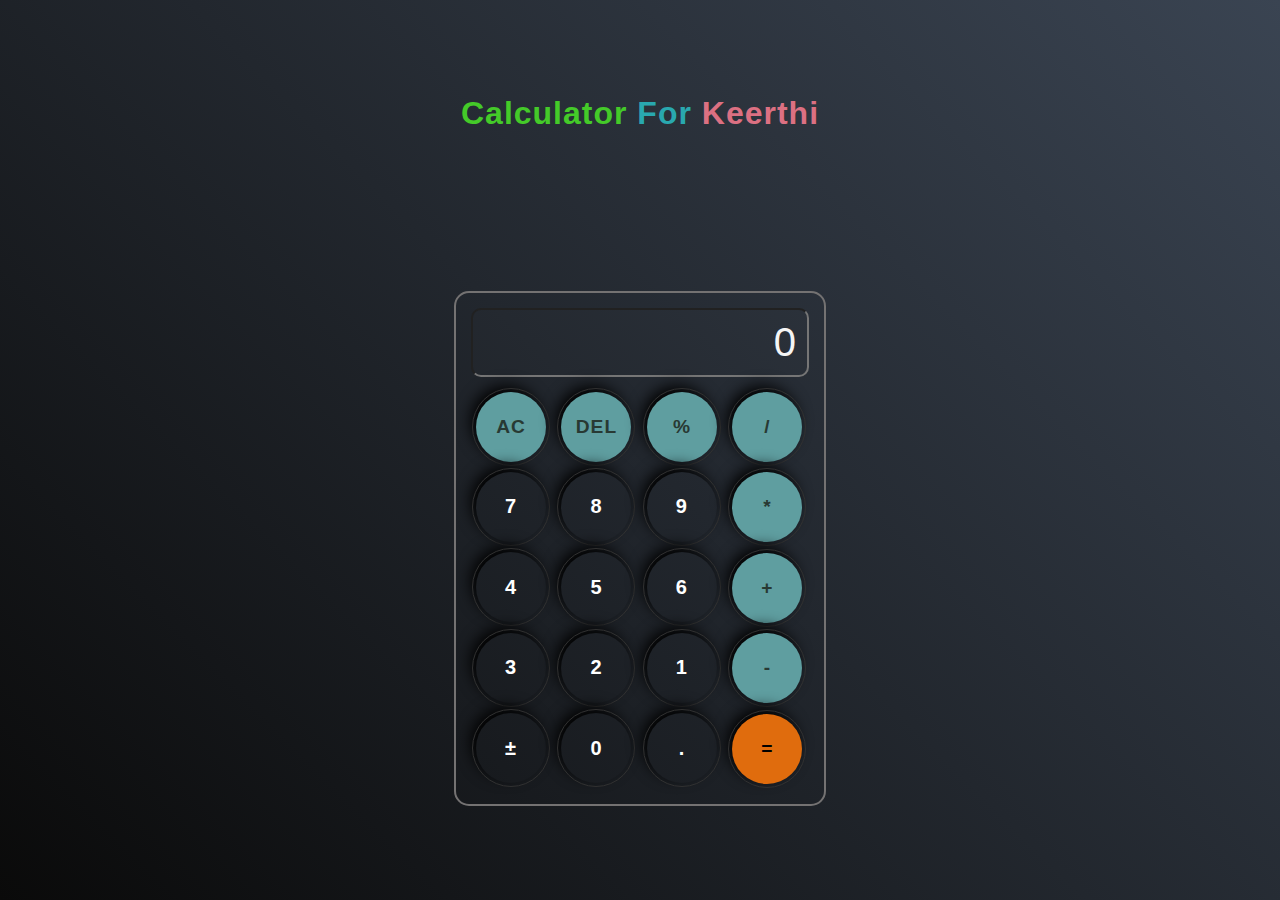
<file: calci/index.html>
<!DOCTYPE html>
<html lang="en">
<head>
    <meta charset="UTF-8">
    <meta name="viewport" content="width=device-width, initial-scale=1.0">
    <title>Calculator</title>
    <link rel="stylesheet" href="index.css">
  
</head>
<body>
    <h1 style="margin-bottom:0;"><span style="color:rgb(68, 202, 41)">Calculator</span> <span style="color:rgb(41, 168, 175)"> For </span><span style="color:rgb(220, 112, 130)">Keerthi</span></h1>
    <div class="calcultor">
        <div class="display">
            <input type="text" id="inp" value="0">
        </div>
        <div class="row">
            <button type="button" class="op" id="p" onclick="ac()">AC</button>
            <button type="button" class="op" id="p" onclick="del()">DEL</button>
            <button type="button" class="op" id="p" onclick="fun(event)">%</button>
            <button type="button" class="op" id="p" onclick="fun(event)">/</button>
        </div>
         <div class="row">
            <button type="button" class="op" id="nop" onclick="fun(event)">7</button>
            <button type="button" class="op" onclick="fun(event)">8</button>
            <button type="button" class="op" onclick="fun(event)">9</button>
            <button type="button" class="op" id="p" onclick="fun(event)">*</button>
        </div>
        <div class="row">
            <button type="button" class="op" onclick="fun(event)">4</button>
            <button type="button" class="op" onclick="fun(event)">5</button>
            <button type="button" class="op" onclick="fun(event)">6</button>
            <button type="button" class="op" id="p" onclick="fun(event)">+</button>
        </div>
        <div class="row">
            <button type="button" class="op" onclick="fun(event)">3</button>
            <button type="button" class="op" onclick="fun(event)">2</button>
            <button type="button" class="op" onclick="fun(event)">1</button>
            <button type="button" class="op" id="p" onclick="fun(event)">-</button>
        </div>
        <div class="row">
            <button type="button" class="op" onclick="pm()">&plusmn;</button>
            <button type="button" class="op" onclick="fun(event)">0</button>
            <button type="button" class="op" onclick="fun(event)">.</button>
            <button type="button" class="op"  id="equ" onclick="funt()">=</button>
        </div>
    </div>
    <script src="index.js" ></script>
</body>
</html>
</file>
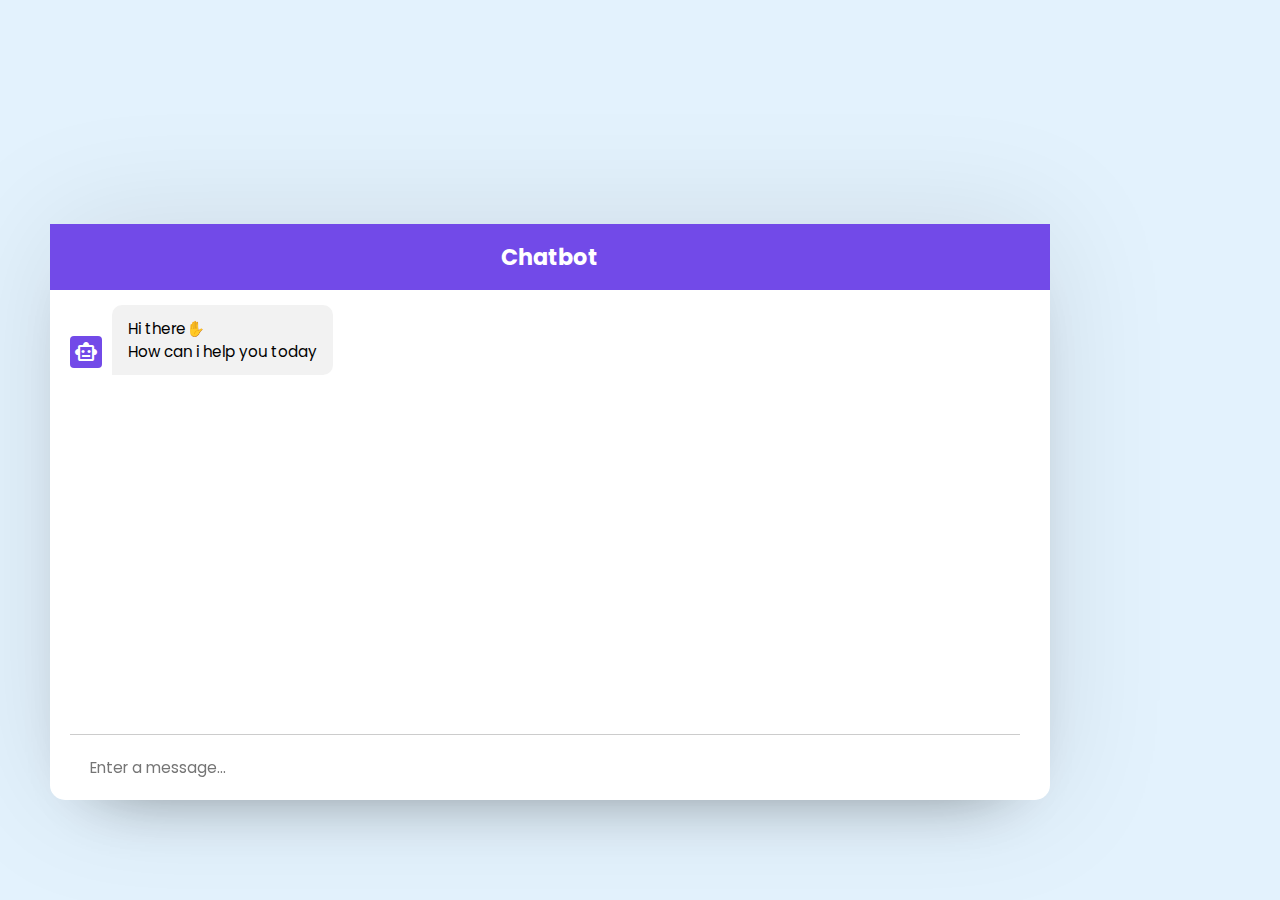
<file: CHATBOX/index.html>
<!DOCTYPE html>
<html lang="en">
<head>
    <meta charset="UTF-8">
    <meta name="viewport" content="width=device-width, initial-scale=1.0">
    <title>CHATBOT</title>
    <link rel="stylesheet" href="style.css">
    <script src="script.js" defer></script>
    <link href="https://fonts.googleapis.com/css2?family=Material+Symbols+Outlined:opsz,wght,FILL,GRAD@48,400,0,0" rel="stylesheet"/>

</head>
<body>
    
    <div class="chatbot">
<header>
    <h2>Chatbot</h2>
</header>
<ul class="chatbox">
<li class="chat incoming">
<span class="material-symbols-outlined">smart_toy</span>
<p>Hi there✋ <br> How can i help you today</p></li>

<div class="chat-input">
    <textarea placeholder="Enter a message..." required></textarea>
<span id="send-btn" class="material-symbols-outlined">send</span>


</div>


</ul>
    </div>
</body>
</html>
</file>
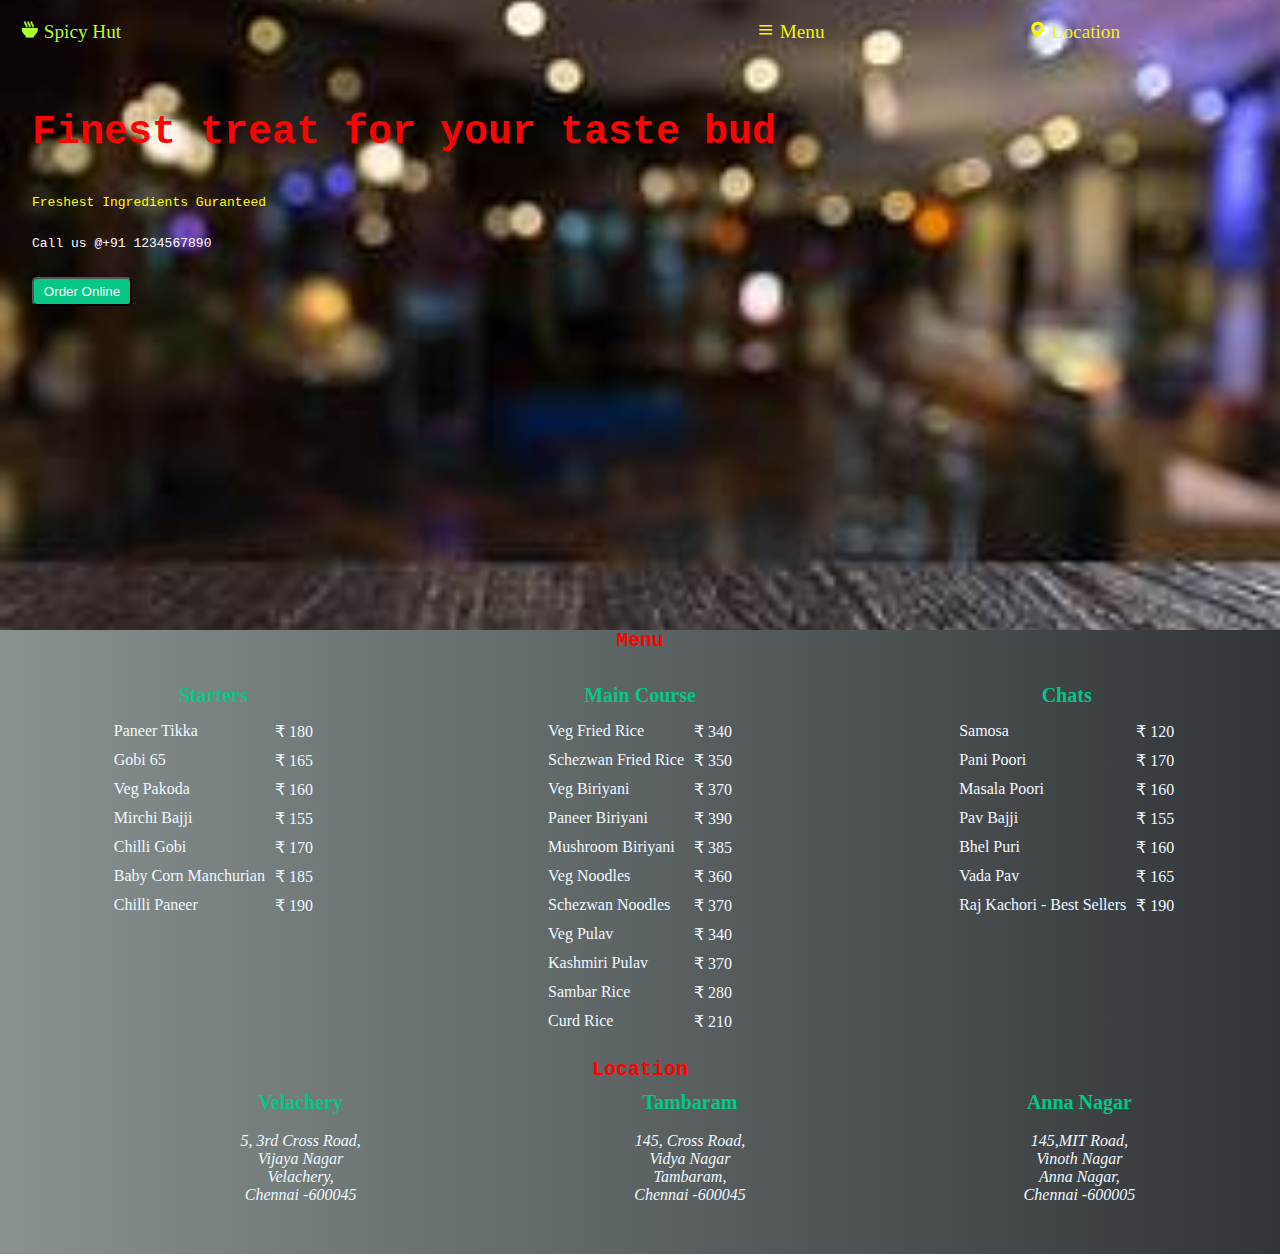
<file: restaurant/index.html>
<!DOCTYPE html>
<html lang="en">
<head>
    <meta charset="UTF-8">
    <meta name="viewport" content="width=device-width, initial-scale=1.0">
    <title>Spicy Hut Restaurant</title>
    <link rel="stylesheet" href="index.css">
    <link href='https://unpkg.com/boxicons@2.1.4/css/boxicons.min.css' rel='stylesheet'>
</head>
<body>
    <div class="container">
    <div class="landing">
    <header>
        <a href="" class="new1"><i class='bx bxs-bowl-hot' ></i> Spicy Hut</a>
        <a href="" class="new"><i class='bx bx-menu'></i> Menu</a>
        <a href="" class="new"><i class='bx bxs-map'></i> Location</a>
    </header>
    
</div>
<div class="maintext">
    <div class="tagline1">
Finest treat for your taste bud
    </div>
    <div class="tagline2">
Freshest Ingredients Guranteed
    </div>
    <div class="callus">
Call us @+91 1234567890
    </div>
    <button class="btn" style="width:100px">Order Online</button>
</div>
</div>

<div class="menuhead"><h2>Menu</h2></div>

<div class="menu">
    <div class="starters">
        <table>
            <th colspan="2">Starters</th>
              <tr>
                <td>Paneer Tikka</td>
                <td>&#8377 180</td>
              </tr>
              <tr>
                <tr>
                    <td>Gobi 65</td>
                    <td>&#8377 165</td>
                  </tr>
              </tr>
                <td>Veg Pakoda</td>
                <td>&#8377 160</td>
              </tr>
              <tr></tr>
                <td>Mirchi Bajji</td>
                <td>&#8377 155</td>
              </tr>
              <tr>
                <tr>
                    <td>Chilli Gobi</td>
                    <td>&#8377 170</td>
                  </tr>
                  <tr>
                    <td>Baby Corn Manchurian</td>
                    <td>&#8377 185</td>
                  </tr>
              </tr>
                <td>Chilli Paneer</td>
                <td>&#8377 190</td>
              </tr>
               </table>
               </div>
               <div class="main">
               <table>
                <th colspan="2">Main Course</th>
                  <tr>
                    <td>Veg Fried Rice</td>
                    <td>&#8377 340</td>
                  </tr>
                  <tr>
                    <tr>
                        <td>Schezwan Fried Rice</td>
                        <td>&#8377 350</td>
                      </tr>
                  </tr>
                    <td>Veg Biriyani</td>
                    <td>&#8377 370</td>
                  </tr>
                  <tr>
                    <td>Paneer Biriyani</td>
                    <td>&#8377 390</td>
                  </tr>
                  <tr>
                    <tr>
                        <td>Mushroom Biriyani</td>
                        <td>&#8377 385</td>
                      </tr>
                      <tr>
                        <td>Veg Noodles</td>
                        <td>&#8377 360</td>
                      </tr>
                  
                  <tr>
                    <td>Schezwan Noodles</td>
                    <td>&#8377 370</td>
                  </tr>
                  <tr>
                    <td>Veg Pulav</td>
                    <td>&#8377 340</td>
                  </tr>
                  <tr>
                    <td>Kashmiri Pulav</td>
                    <td>&#8377 370</td>
                  </tr>
                  <tr>
                    <td>Sambar Rice</td>
                    <td>&#8377 280</td>
                  </tr>
                  <tr>
                    <td>Curd Rice</td>
                    <td>&#8377 210</td>
                  </tr>
            </table>
        </div>
        <div class="chats">
            <table>
                <th colspan="2">Chats</th>
                  <tr>
                    <td>Samosa</td>
                    <td>&#8377 120</td>
                  </tr>
                  <tr>
                    <tr>
                        <td>Pani Poori</td>
                        <td>&#8377 170</td>
                      </tr>
                  </tr>
                    <td>Masala Poori</td>
                    <td>&#8377 160</td>
                  </tr>
                  <tr></tr>
                    <td>Pav Bajji</td>
                    <td>&#8377 155</td>
                  </tr>
                  <tr>
                    <tr>
                        <td>Bhel Puri</td>
                        <td>&#8377 160</td>
                      </tr>
                      <tr>
                        <td>Vada Pav</td>
                        <td>&#8377 165</td>
                      </tr>
                  </tr>
                    <td>Raj Kachori - Best Sellers</td>
                    <td>&#8377 190</td>
                  </tr>
                   </table>
    </div>
   
</div>
<div class="l">Location</div>

<div class="location">
   
<div class="loc">
    <h2>Velachery</h2></br>
    <address>5, 3rd Cross Road,</br>Vijaya Nagar</br>Velachery,</br>Chennai -600045  </address>
</div>
<div class="loc">
    <h2>Tambaram</h2></br>
    <address>145, Cross Road,</br>Vidya Nagar</br>Tambaram,</br>Chennai -600045  </address>
</div>
<div class="loc">
    <h2>Anna Nagar</h2></br>
    <address>145,MIT Road,</br>Vinoth Nagar</br>Anna Nagar,</br>Chennai -600005  </address>
</div>
</div>
</body>


</html>
</file>
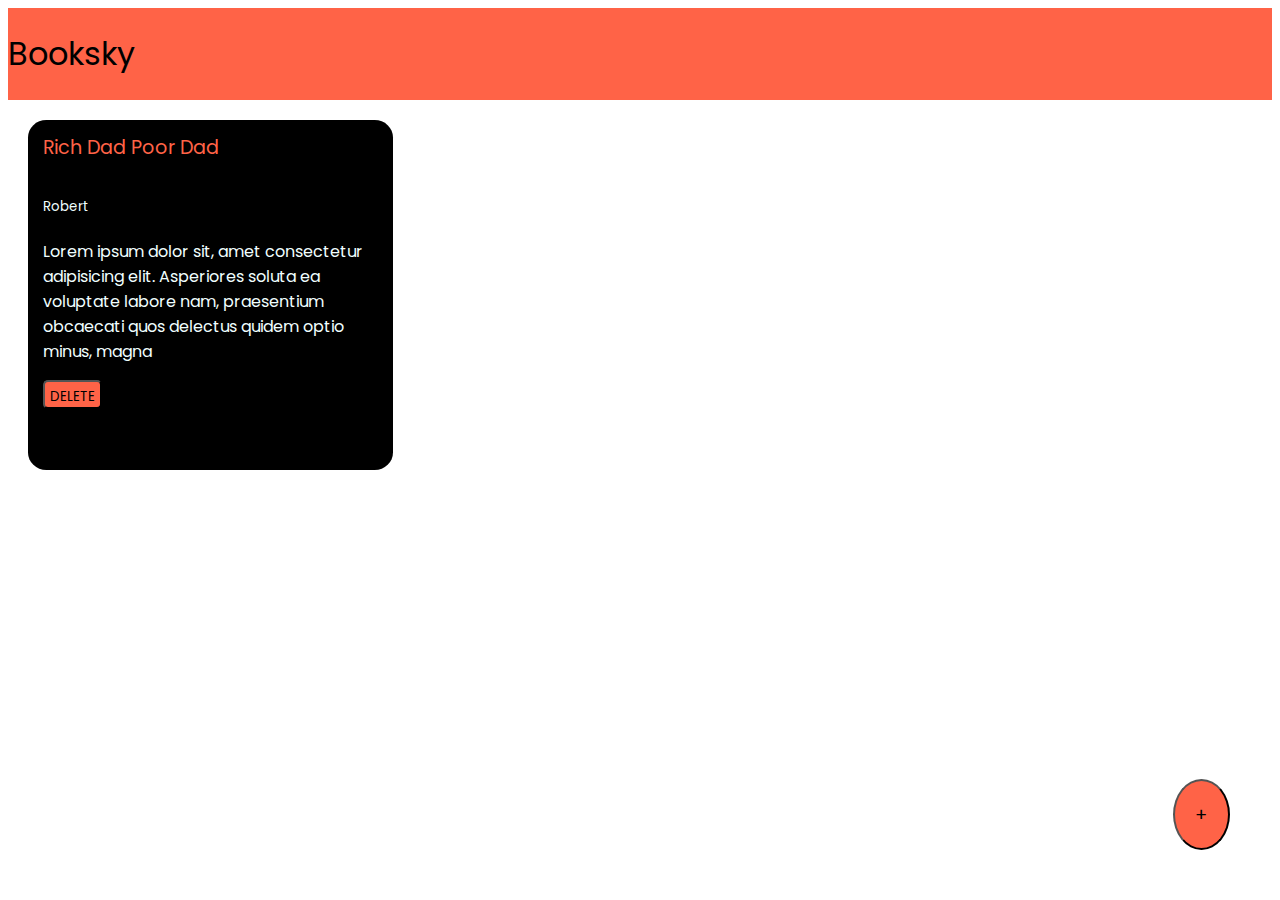
<file: BOOKSKY/but.html>
<!DOCTYPE html>
<html lang="en">
<head>
    <meta charset="UTF-8">
    <meta name="viewport" content="width=device-width, initial-scale=1.0">
    <title>Document</title>
    <link href="butt.css" rel="stylesheet">
    <script src="doop.js"></script>
    <link rel="preconnect" href="https://fonts.googleapis.com">
<link rel="preconnect" href="https://fonts.gstatic.com" crossorigin>
<link href="https://fonts.googleapis.com/css2?family=Poppins&display=swap" rel="stylesheet">

</head>
<body>
    
<div id="ono"><h1>Booksky</h1></div>
<div id="container">
<div id="con" style="display: inline-block;">
    <h1 id="five2">Rich Dad Poor Dad</h1>
    <h5 style="color:azure" id="five3">Robert</h5> 
    <p>Lorem ipsum dolor sit, amet consectetur adipisicing elit. Asperiores soluta ea voluptate labore nam, praesentium obcaecati quos delectus quidem optio minus, magna</p>
    <button id="drl" onclick="drl(event)">DELETE</button>
</div>   
</div>
<div id="pot">
    <h1>Add Book</h1>
    
    <input type="text" id="chn" class="five" placeholder="Enter the book title">
    
    <input type="text" id="chn"  class="six" placeholder="Enter the author name">
<br>
<br><textarea class="seven" placeholder="Add content"></textarea><br><br><button id="bt" onclick="add()">Add</button>
<button id="c">Cancel</button>

</div>


 <div id="sec">
    <button class="but" onclick="fun()">+</button>
 </div>

    
</body>
</html>
</file>
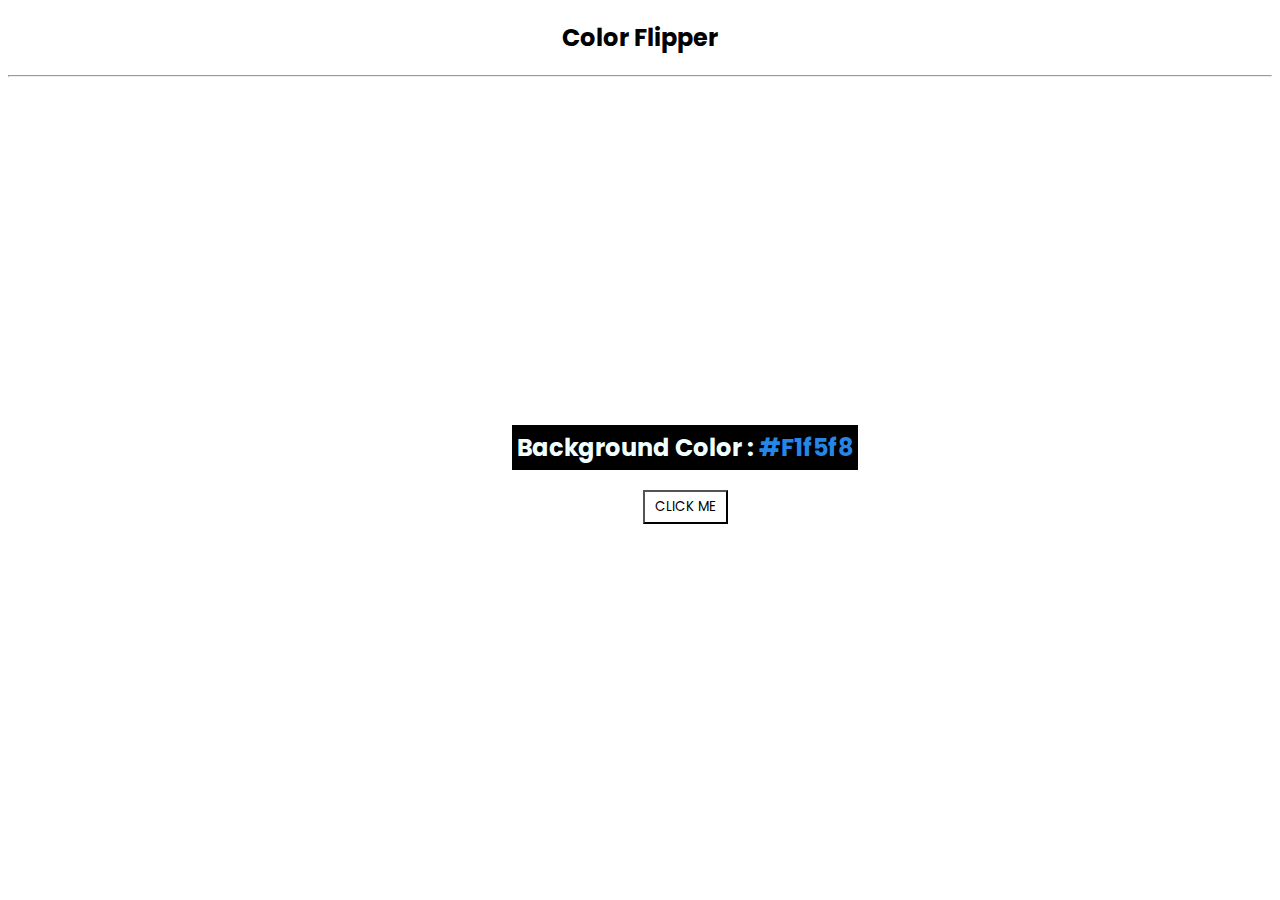
<file: color flipper/inde.html>
<!DOCTYPE html>
<html lang="en">
<head>
    <meta charset="UTF-8">
    <meta name="viewport" content="width=device-width, initial-scale=1.0">
    <title>Document</title>
    <link rel="preconnect" href="https://fonts.googleapis.com">
    <link rel="preconnect" href="https://fonts.gstatic.com" crossorigin>
    <link href="https://fonts.googleapis.com/css2?family=Poppins&display=swap" rel="stylesheet">
<link rel="stylesheet" href="inde.css">
<script src="jute.js"></script>
</head>
<body>
    <nav>
        <h2>Color Flipper</h2>
        <hr>
    </nav>
    <main>
        <div id="hel">
        <h2>Background Color : <span id="ips" style="color:#2586e7">#F1f5f8</span></h2>
        <button id="btn" onclick="sb()">CLICK ME</button>
    </div>
    </main>
</body>
</html>
</file>
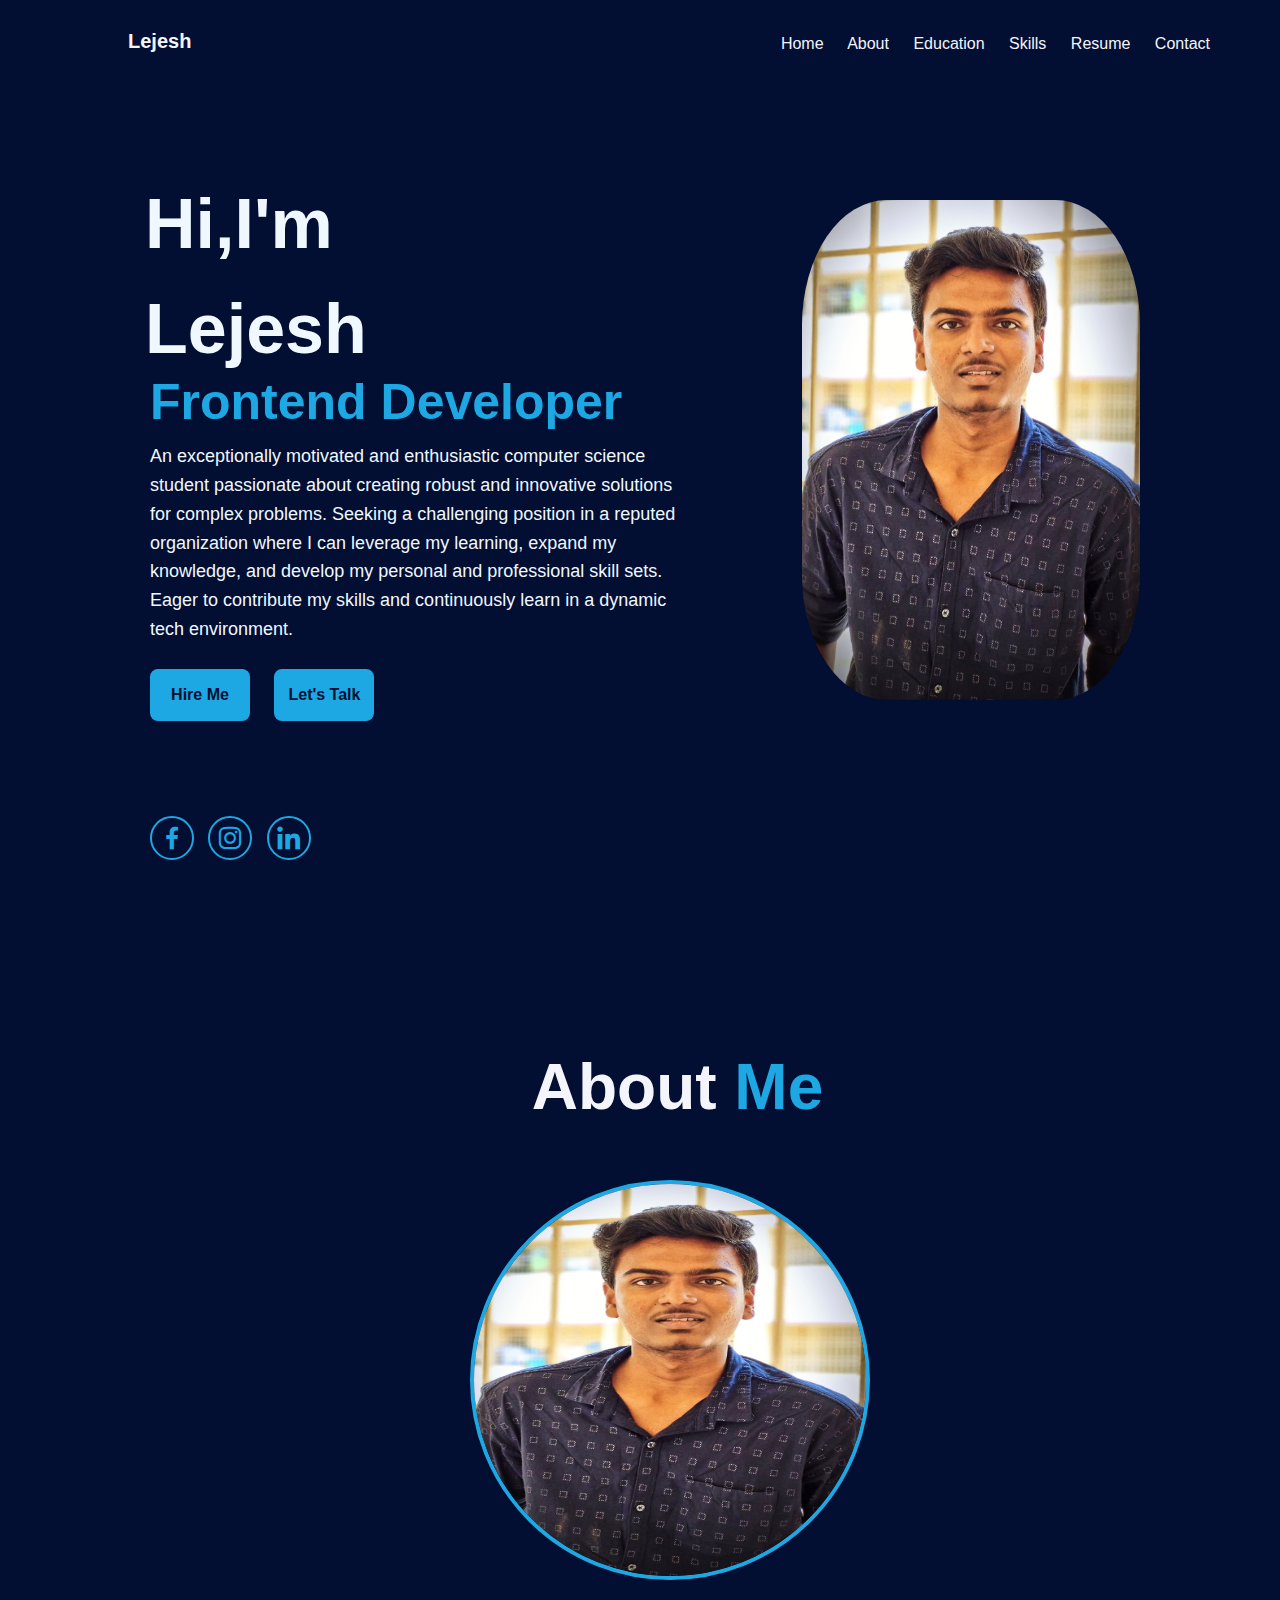
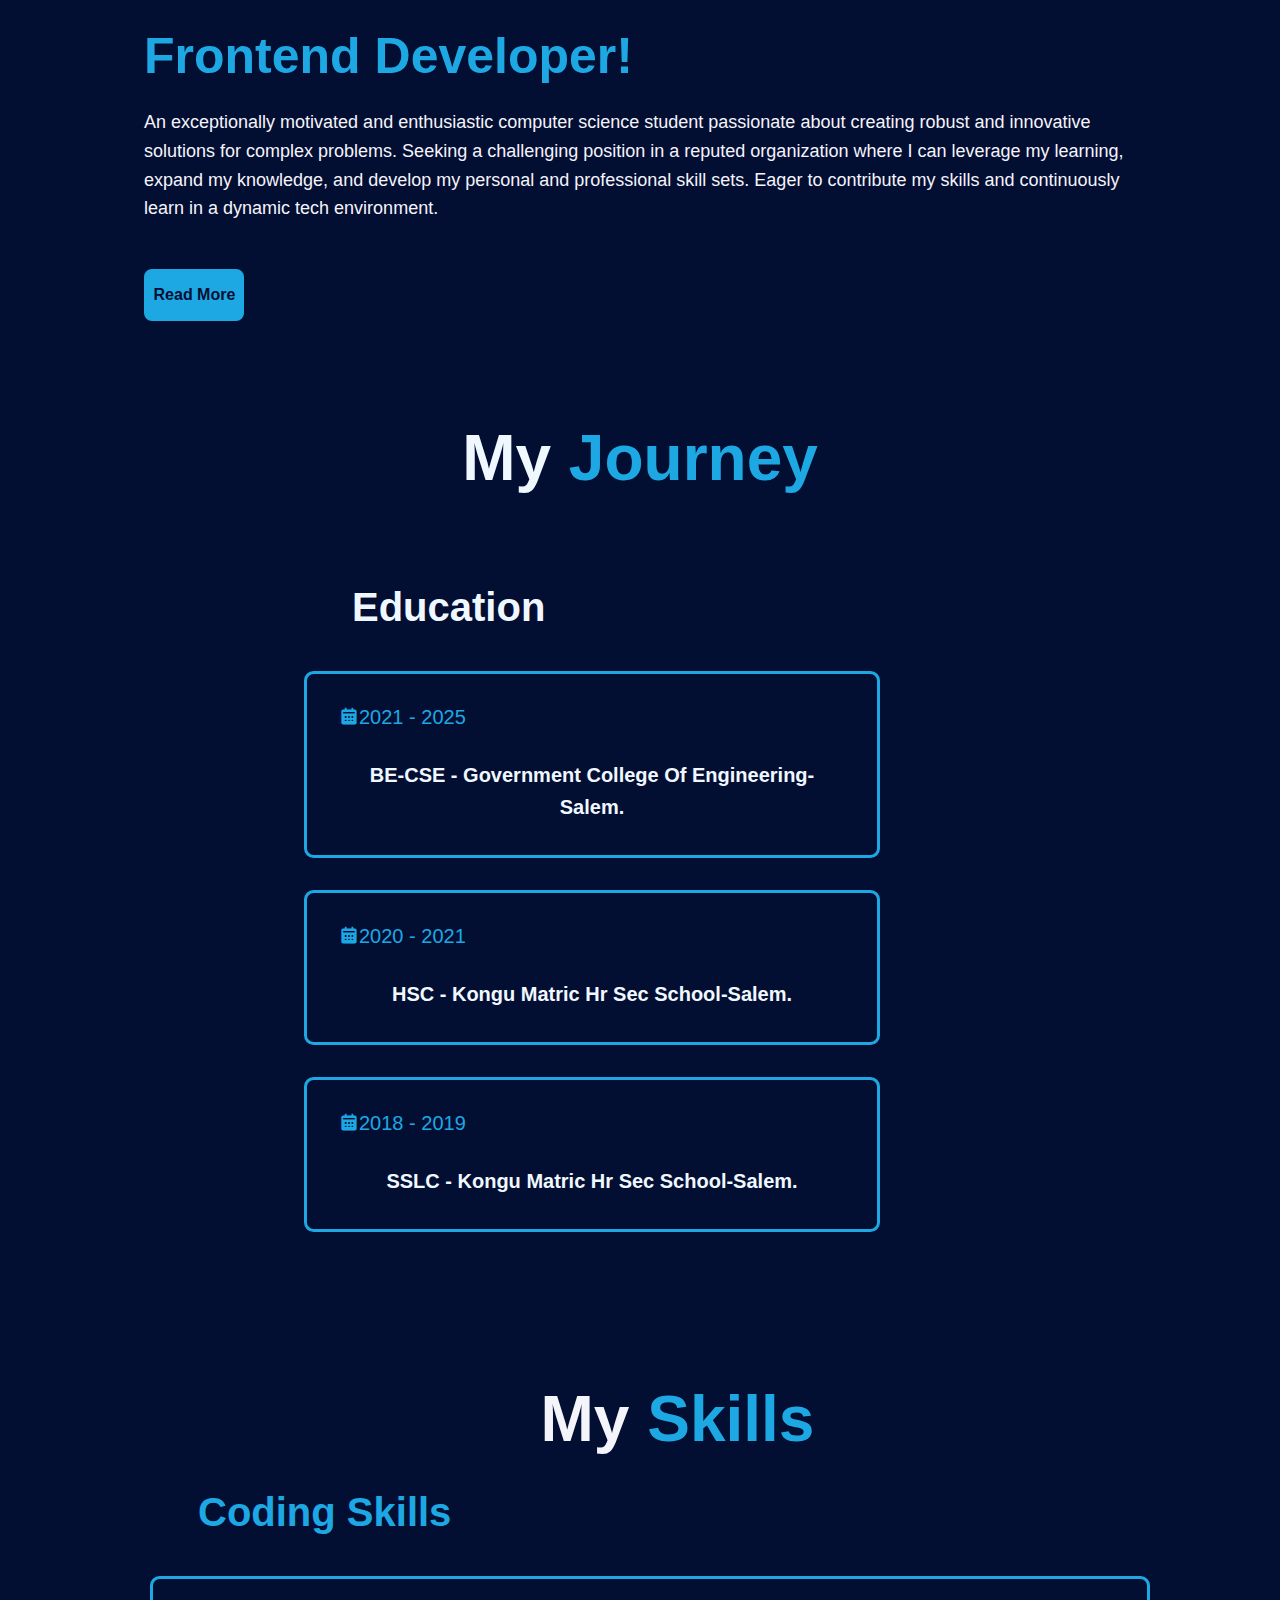
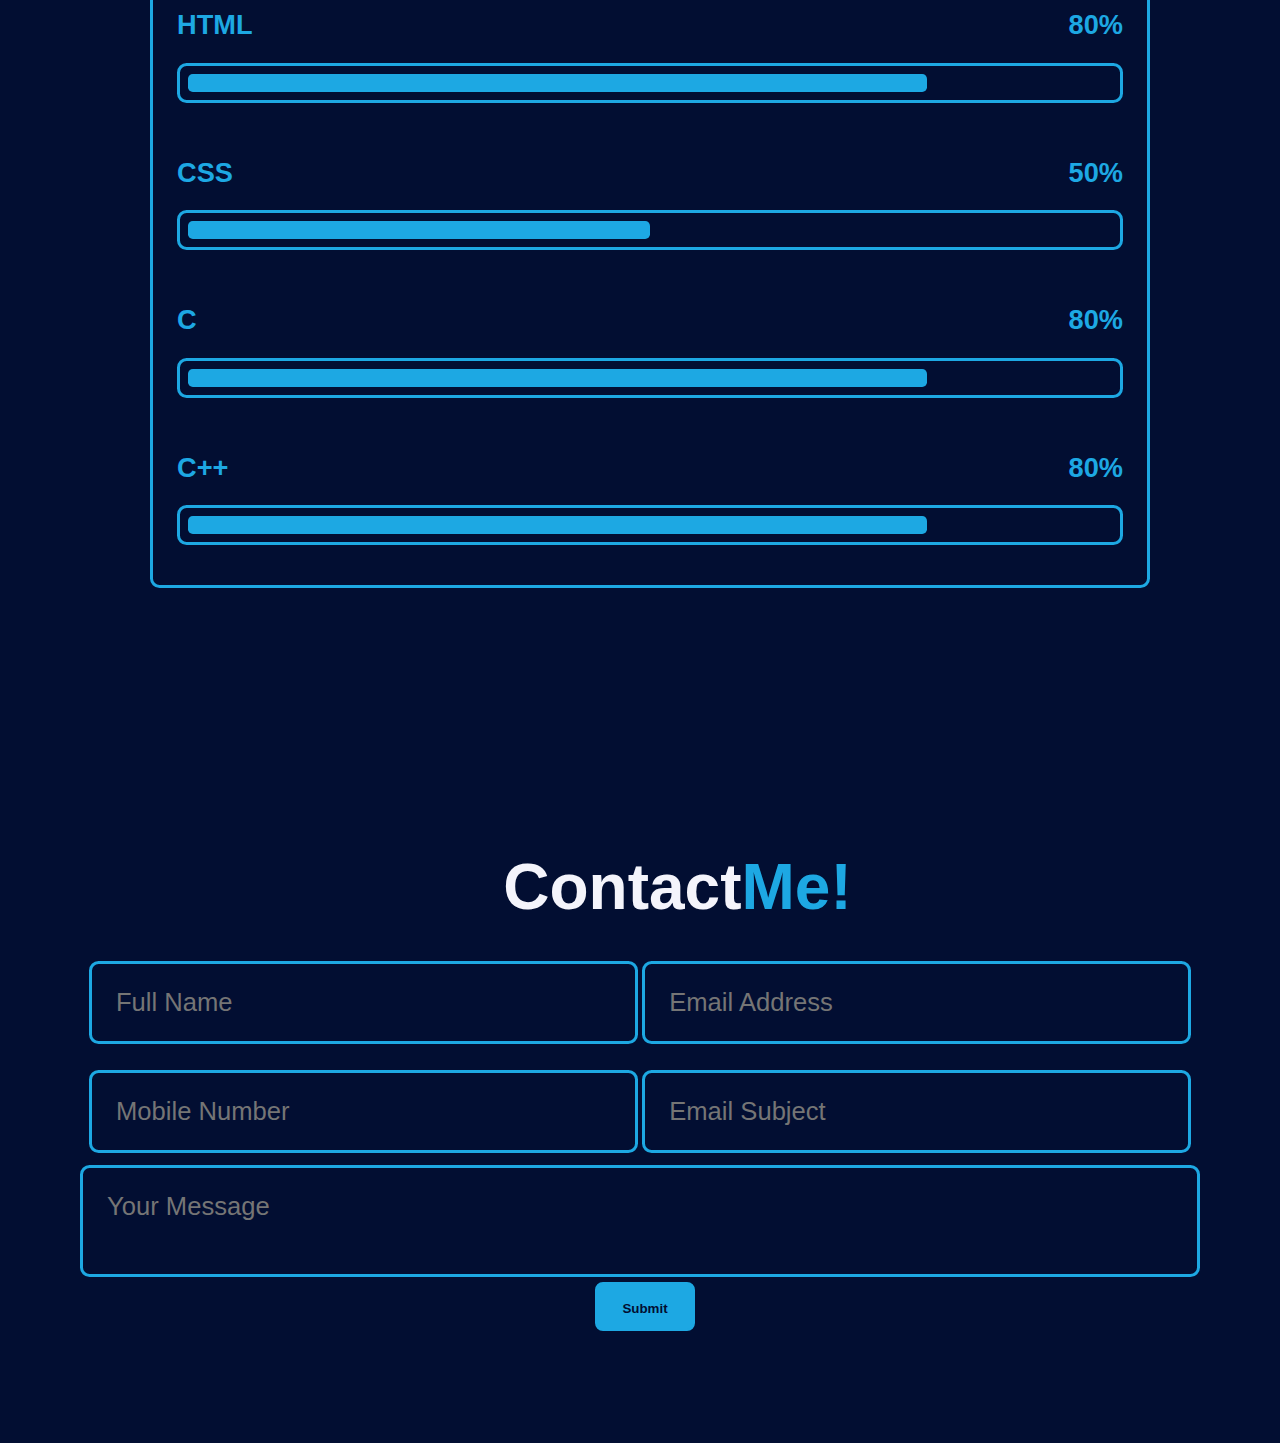
<file: MY PORTFOLIO/portfolio.html>
<!DOCTYPE html>
<html lang="en">
<head>
    <meta charset="UTF-8">
    <meta name="viewport" content="width=device-width, initial-scale=1.0">
    <title>LEJESH </title>
    <link rel="stylesheet" href="port.css">
    <link href='https://unpkg.com/boxicons@2.1.4/css/boxicons.min.css' rel='stylesheet'>

</head>
<body>
<header class="headr">
    <a href="#" class="logo">Lejesh </a>
    <nav>
        <a href="#" class="one two">Home</a>
        <a href="#about" class="one">About</a>
        <a href="#edu" class="one">Education</a>
        <a href="#skills" class="one">Skills</a>
        <a href="R12.pdf" target="_top" class="one">Resume</a>
        <a href="#contact" class="one">Contact</a>
    </nav>
  
</header>

    <section class="ids">
        <div class="div1">
            <h1 class="j">Hi,I'm Lejesh </h1>
            <h3>Frontend Developer</h3>
           <p>An exceptionally motivated and enthusiastic computer science student passionate about creating robust and
            innovative solutions for complex problems. Seeking a challenging position in a reputed organization where I
            can leverage my learning, expand my knowledge, and develop my personal and professional skill sets. Eager
            to contribute my skills and continuously learn in a dynamic tech environment.</p>
            <div>
                <a href="#" id="tk">Hire Me</a>
                <a href="#" id="tk">Let's Talk</a>  
        </div>
           
          
        </div>

<div class="font">
    <a href="https://www.facebook.com/lejesh.lee?mibextid=ZbWKwL"><i class='bx bxl-facebook'></i></a>
    <a href="https://www.instagram.com/lejesh_/"><i class='bx bxl-instagram'></i></a>
    <a href="https://www.linkedin.com/in/lejesh-k-9b88ba228/?originalSubdomain=in"><i class='bx bxl-linkedin'></i></a>
</div>
<img src="lejesh.jpg" height="100px">

    </section>
   
<section class="about" id="about">
  
    <h2 class="heading">About <span>Me</span></h2>
    
    <div class="no">
        <img src="lejesh.jpg">
    <span class="circle-spin"></span>
    </div>
    
<div class="about-content">
    <h3>Frontend Developer!</h3>
    <div class="er"><p>An exceptionally motivated and enthusiastic computer science student passionate about creating robust and
        innovative solutions for complex problems. Seeking a challenging position in a reputed organization where I
        can leverage my learning, expand my knowledge, and develop my personal and professional skill sets. Eager
     to contribute my skills and continuously learn in a dynamic tech environment.</p>
    </div><br>

     <div class="bbb"></div>
<a href="#" class="btn">Read More</a>
    </div>

</section>

<section class="edu" id="edu">
<h2 class="redu" style="color: aliceblue;">My <span>Journey</span></h2>
<div class="edu-row">
    <div class="edu-col">
        <h3 class="title" style="color:aliceblue;">Education</h3>
<div class="edu-box">
    <div class="edu-content">
        <div class="content">
        <div class="year" style="color:rgb(29, 168, 227);font-size:20px"><i class="bx bxs-calendar" style="color:rgb(29, 168, 227);font-size:20px"></i>2021 - 2025</div>
        <h3 style="color:aliceblue;font-size:20px">BE-CSE - Government College Of Engineering-Salem.</h3>

        </div>
    </div>
    <div class="edu-content">
        <div class="content">
        <div class="year" style="color:rgb(29, 168, 227);font-size:20px"><i class="bx bxs-calendar"style="color:rgb(29, 168, 227);font-size:20px"></i>2020 - 2021</div>
        <h3 style="color:aliceblue;font-size:20px">HSC - Kongu Matric Hr Sec School-Salem.</h3>
        
        </div>
    </div>
    <div class="edu-content">
        <div class="content">
        <div class="year" style="color:rgb(29, 168, 227);font-size:20px"><i class="bx bxs-calendar"style="color:rgb(29, 168, 227);font-size:20px"></i>2018 - 2019</div>
        <h3 style="color:aliceblue;font-size:20px">SSLC - Kongu Matric Hr Sec School-Salem.</h3>
        
        </div>
    </div>
</div>
    </div>
</div></section>


<section class="skills" id="skills">
<h2 class="heading">My <span>Skills</span></h2>
<div class="skills-row">
    <div class="skill-column">
        <h3 class="title">Coding Skills </h3>
        <div class="skills-box">
            <div class="skills-content">
                <div class="progress">
                    <h3>HTML<span>80%</span></h3>
                    <div class="bar"><span></span></div>
                </div>
                     
                <div class="progress">
                    <h3>CSS<span>50%</span></h3>
                    <div class="bar"><span></span></div>
                </div>

                <div class="progress">
                    <h3>C<span>80%</span></h3>
                    <div class="bar"><span></span></div>
                </div>
                <div class="progress">
                    <h3>C++<span>80%</span></h3>
                    <div class="bar"><span></span></div>
                </div>




            </div>
        </div>
    </div>
</div>
</section>
<section class="contact" id="contact">
    <h2 class="heading" >Contact<span>Me!</span></h2>
<form action="#">
    <div class="input-box">
        <div class="input-field"> 
    <input type="text" placeholder="Full Name"  required>   
    <span class="focus"></span> 
    </div>
    <div class="input-field">
        <input type="text" placeholder="Email Address"  required>   
        <span class="focus"></span> 
    </div>
</div>
<div class="input-box">
    <div class="input-field"> 
<input type="number" placeholder="Mobile Number"  required>   
<span class="focus"></span> 
</div>
<div class="input-field">
    <input type="text" placeholder="Email Subject"  required>   
    <span class="focus"></span> 
</div>
</div>
<div class="textarea-field">
    <textarea name="" id="" cols="" rows="" placeholder="Your Message" required></textarea>
</div>
<div class="btn-box btns">
    <button type="submit" class="btn" style="margin-left:30px;padding-top: 5px;margin-top: 5px;">Submit</button>
</div>
    
</form>
</section>





</body>



</body>
</html>
</file>
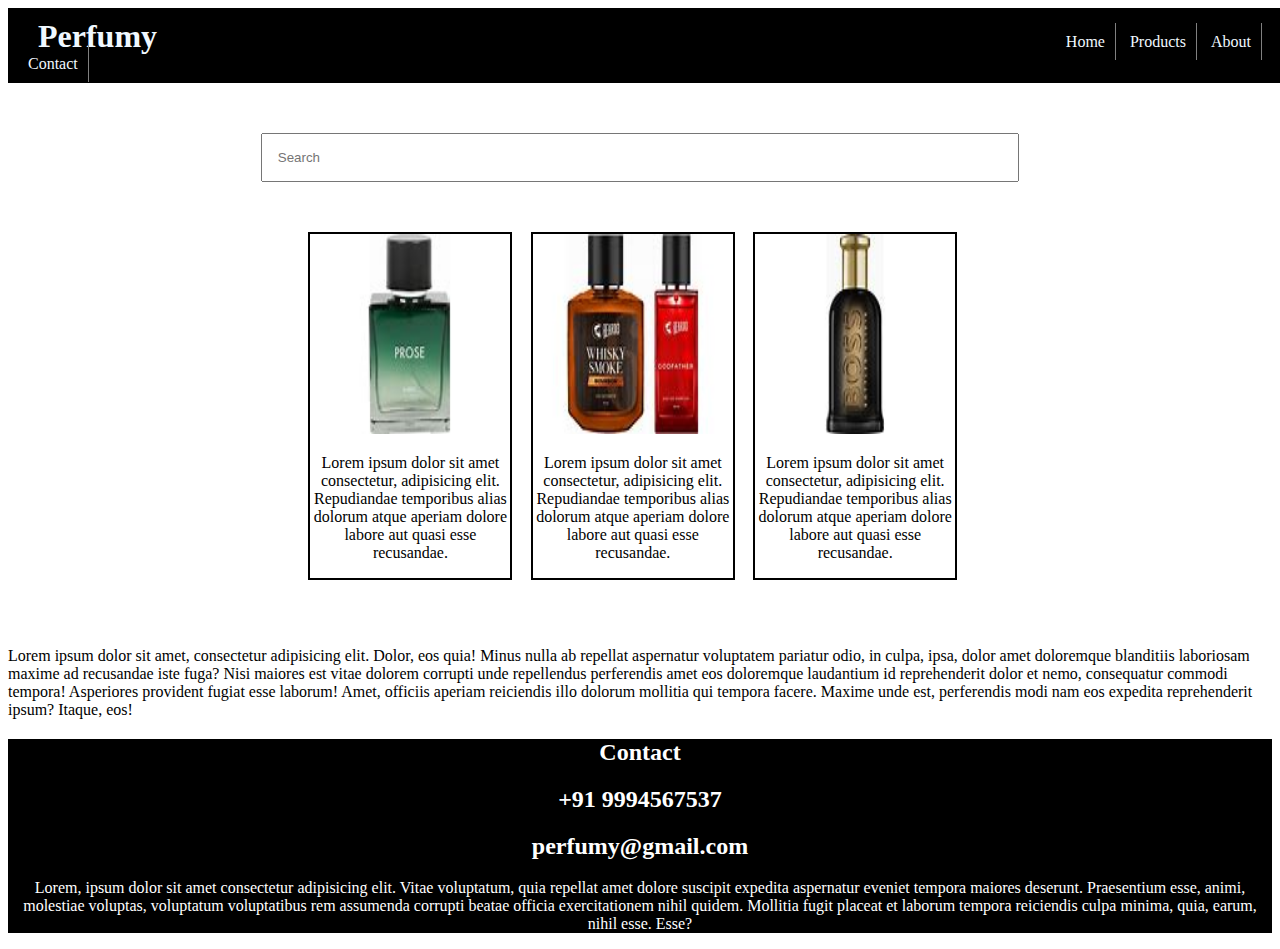
<file: perfume/perfumy.html>
<!DOCTYPE html>
<html lang="en">
<head>
    <meta charset="UTF-8">
    <meta name="viewport" content="width=device-width, initial-scale=1.0">
    <title>Document</title>
    <link rel="stylesheet" href="perfumy1.css">
</head>
<body>
<nav>
    <h1>Perfumy</h1>
    <ul>
        <li>Home</li>
        <li>Products</li>
        <li>About</li>
        <li>Contact</li>
    </ul>
</nav>
<div class="sb">
    <input type="search" placeholder="Search" >
    
</div>
<div class="box">
<div class="per1">
    <img src="per1.jpeg" alt="perfume" height="200px" width="200px">
<p>Lorem ipsum dolor sit amet consectetur, adipisicing elit. Repudiandae temporibus alias dolorum atque aperiam dolore labore aut quasi esse recusandae.</p>
</div>
<div class="per2">
    <img src="per2.jpeg" alt="perfume" height="200px" width="200px">
<p>Lorem ipsum dolor sit amet consectetur, adipisicing elit. Repudiandae temporibus alias dolorum atque aperiam dolore labore aut quasi esse recusandae.</p>
</div>
<div class="per3">
    <img src="per3.jpeg" alt="perfume" height="200px" width="200px">
<p>Lorem ipsum dolor sit amet consectetur, adipisicing elit. Repudiandae temporibus alias dolorum atque aperiam dolore labore aut quasi esse recusandae.</p>
</div>
</div>
<div>
   <a href="#"> <h2>About Us</h2></a>
</div>
<div>
    <p>Lorem ipsum dolor sit amet, consectetur adipisicing elit. Dolor, eos quia! Minus nulla ab repellat aspernatur voluptatem pariatur odio, in culpa, ipsa, dolor amet doloremque blanditiis laboriosam maxime ad recusandae iste fuga? Nisi maiores est vitae dolorem corrupti unde repellendus perferendis amet eos doloremque laudantium id reprehenderit dolor et nemo, consequatur commodi tempora! Asperiores provident fugiat esse laborum! Amet, officiis aperiam reiciendis illo dolorum mollitia qui tempora facere. Maxime unde est, perferendis modi nam eos expedita reprehenderit ipsum? Itaque, eos!</p>
</div>
<div class="c">
    <h2>Contact</h2>
    <h2>+91 9994567537</h2>
    <h2>perfumy@gmail.com</h2>
    <p>Lorem, ipsum dolor sit amet consectetur adipisicing elit. Vitae voluptatum, quia repellat amet dolore suscipit expedita aspernatur eveniet tempora maiores deserunt. Praesentium esse, animi, molestiae voluptas, voluptatum voluptatibus rem assumenda corrupti beatae officia exercitationem nihil quidem. Mollitia fugit placeat et laborum tempora reiciendis culpa minima, quia, earum, nihil esse. Esse?</p>
</div>
</body>
</html>
</file>
<file: calci/index.css>
*{
    margin:0;
    padding:0;
    box-sizing:border-box;
    font-family: Arial, Helvetica, sans-serif;
    letter-spacing: 1px;
}
body{
    height:100vh;
    display:grid;
    place-items: center;
    background: linear-gradient(45deg,#0a0a0a,#3a4452);
    
}
.calcultor{

padding:15px;
width: fit-content;
box-shadow:0 0 #010c31;
border:2px solid rgb(116,114,114);
border-radius: 15px;
margin-top:-30px;;
}
#inp{
    width:338px;
    padding:10px;
    text-align: right;
    background: transparent;
    background-color: rgba(240, 248, 255, 0.011);
    color:whitesmoke;
    font-size: 40px;
    cursor: pointer;
    outline: none;
    margin-bottom:10px;
    border-radius:10px;

}

.op{
    font-weight: bolder;
    text-align: center;
    font-size: 20px;
    width:70px;
    height:70px;
    background: transparent;
    color: white;
    border-radius: 50%;
    margin:5px;

    
   
    outline: 1px solid #313131;
    outline-offset: 3px;
    

    box-shadow: -5px -6px 15px #000;
    border:none;


cursor: pointer;
}
.op:hover{
    color:orange;
}
#p{
    font-size: larger;
    color: rgb(40, 57, 51);
    background-color: cadetblue;
}
#p:hover{
    color:white;
}
#equ{
    font-size: larger;
    color: black ;
    background-color:rgb(224, 108, 13);
}
#equ:hover{
    color:white;
}
</file>
<file: CHATBOX/style.css>
@import url( 'https://fonts.googleapis.com/css2?family=Poppins:wght@400;500;600&display=swap');
*{margin:0;
padding:0;
box-sizing:border-box;
font-family:"Poppins",sans-serif;}
body{
    background:#E3F2FD;

}

.chatbot{
    position:fixed;
    right:18%;
    bottom:100px;
    width:1000px;
    background: #fff;
    border-radius:15px;
box-shadow:0 0 128px 0 rgba(0,0,0,0.1),
0 32px 64px -48px rgba(0,0,0,0.5);
 }
 .chatbot header{
    background:#724ae8;
    padding:16px 0;
    text-align: center;
 }
 .chatbot header h2{
    color:#fff;
    font-size:1.4rem;
 }

 .chatbot .chatbox{
    height:510px;
    overflow-y:auto;
    padding:15px 20px 70px;
 }
 .chatbox .chat{
    display:flex;
 }
 .chatbox .chat p{
    color:#fff;
    font-size:0.95rem;
    max-width:75%;
    padding:12px 16px;
    border-radius:10px 10px 0 10px;
    background:#724ae8;
 }
 .chatbox .incoming span{
    height:32px;
    width:32px;
    color:#fff;
    align-self:flex-end;

    background:#724ae8;
    text-align:center;
    line-height:32px;
    border-radius:4px;
    margin:0 10px 7px 0;

 }
 .chatbox .outgoing{
justify-content:flex-end;
margin:20px 0;



 }
 .chatbot .chat-input{
    position:absolute;
    bottom:0;
    width:95%;
    display:flex;
    gap:5px;
    background:#fff;
    padding:5px 20px;
    border-top:1px solid #ccc;
 }
 .chat-input textarea{
height:55px;
width:100%;
border:none;
outline:none;
font-size:0.95rem;
resize:none;
padding:16px 15px 16px 0;
 }
 .chatbox .incoming p{
    color:#000;
    background:#f2f2f2;
    border-radius:10px 10px 10px 0;
 }
 .chat-input span{
    
    font-size: 1.35rem;
    align-self:flex-end;
height:55px;
line-height:55px;
color:#724ae8;
cursor:pointer;
visibility:hidden;
 }
 .chat-input textarea:valid ~ span{
 
visibility:visible;
}
@media(max-width:490px){
    .chatbot{
        right:0;
        bottom:0;
        width:100%;
        height:100%;
border-radius: 0;
    }
.chatbot .chatbox{
    height:90%;
}
}
</file>
<file: restaurant/index.css>
*{
    margin: 0;
    padding: 0;
}.container{

height:70vh;
    background-image: url("image.png");
background-size: cover;
background-repeat: no-repeat;
background-position: center;
}
header{
   display:flex;
   flex-direction:row;
}
.maintext{
    color:white;
}
.new,.new1{
    color:rgb(244, 244, 14);
    text-decoration: none;
    padding:20px;
    font-size:1.2em;
    
}
.new1{
    flex:3;
    
    
}
.new{
    
    flex:1;
}
header a:hover{
    color:greenyellow;
}
.maintext{
    display:flex;
    height:25vh;
    flex-direction: column;
    justify-content:center;
    padding:2em;

}
.tagline1{
    color:rgb(248, 5, 5);
    font-size:2.5rem;
    font-family: monospace;
    font-weight: bolder;
    margin-bottom: 1em;
}
.tagline2{
    color:yellow;
    font-family: monospace;
    margin-bottom:2em;
    font-size:medium;
}
.callus{
    font-family:monospace;
    margin-bottom:2em}
.btn{
    background-color:rgb(7, 198, 134);
    color:rgb(248, 249, 250);
    padding:5px;
    
    border-radius:5px;
}
.menu{display:flex;
    flex-direction:row;
    flex:repeat(auto-fit,minmax(320fr,1fr));
    
    
    background: linear-gradient(to right,rgb(136, 146, 143),rgb(49, 52, 56));
    color:aliceblue;
    
}
.menuhead,.l{
    background: linear-gradient(to right,rgb(136, 146, 143),rgb(49, 52, 56));
    
    color:red;
    text-align: center;
    
    font-family:monospace;
    margin-bottom: 0%;
   
}
.l{
    font-weight: bolder;
    font-size: 20px;
    padding-bottom:10px;
}
.location{
    display:flex;
    flex-direction:row;
    justify-content: center;
    padding-left:100px;

}
.loc{
    width:33%;
    text-align: center;
}
.starters,.main,.chats{
    padding: 20px;
    width:100%;
    display: flex;
    justify-content: center;
}
table th{
    color:rgb(7, 198, 134);
    font-size:20px;
    padding:10px;
}
.loc{
    color:aliceblue;
    
}
.loc h2{
    color:rgb(7, 198, 134);
    font-size:20px; 
}

.menu tr{
    display:flex;
    justify-content:center;

}
.menu td{
    padding:5px;
}
.menu tr td:nth-child(1)
{
    display:flex;
    flex:4fr 1;
    justify-content: left;
}
.menu tr td:nth-child(2)
{
    display:flex;
    flex:1 1;
    justify-content: right;
}
.location{
    background:linear-gradient(to right,rgb(136, 146, 143),rgb(49, 52, 56));
    padding-bottom:50px;
}
</file>
<file: BOOKSKY/butt.css>
#ono{
    background-color: tomato;
    padding:0.5px 0;}
* {
    font-family: "Poppins", sans-serif;
    font-weight: 400;
    font-style: normal;
    position:relative;
  
  }
 
  #pot{
    background-color:tomato;
    position:absolute;
    width:250px;
    height:fit-content;
    padding-bottom: 50px;
    top:250px;
    left: 25%;
    border-radius:30px;
    padding-left:30px;
    display:none;
  
  }
  #pot input::placeholder{
    color:black;
    text-align:center;
    font-size: medium;
  }
  #five2{
    color:tomato;font-size:larger;padding-bottom:0;
    display: inline-block;
  }
  #con{
    margin:20px;
  
    background-color: black;
    width:350px;
    height:350px;
    border-radius: 5%;
    display:inline-block;
    vertical-align: top;

  }
  #con{
    padding-left: 15px;
    color:azure
  }
  #con button{
    background-color:tomato;
    border-radius: 5px;
    padding:5px;
    padding-bottom: 0%;
  }
  #sec button{
    position:fixed;
    bottom:50px;
    right:50px;
    padding:20px;
    border-radius:50%;
    font-weight: 400;
    font-size: large;
    background-color:tomato
  }
  #chn{
     border:none;
     border-bottom:solid black 2px;
     background-color:transparent;
     width:90%;
 padding-top: 30px;
 
  }
  #bt,#c{
    color:white;
    background-color:black;
    padding:5px;
    border-radius: 5px;
  }
</file>
<file: color flipper/inde.css>
body{
    font-family: "Poppins", system-ui;
}
nav h2{
    text-align: center;
}
main h2{
    color:azure;
    background-color: black;
    width:fit-content;
    padding:5px;
}
#btn{
    padding:5px 10px;
    font-family: "Poppins",system-ui;
    
}
main div{
    position:absolute;
    top:45%;
    left:40%;
    text-align: center;
   
}
#btn
{
background-color: transparent;
font-style: inherit;
}
</file>
<file: MY PORTFOLIO/port.css>
*{
    margin:0;
    padding:0;
    box-sizing:border-box;
    font-family: 'Poppins', sans-serif;
background-color: rgb(2, 14, 50);
}
.headr {
    position:fixed;
    top:0;
    left:0;
    width:100%;
    padding: 30px 10%;
    display:flex;
    justify-content: space-between;
    align-items: end;
    z-index: 100;
    padding-right:50px;

}
.logo{
    font-size:20px;
    text-decoration: none;
    color:#f4f4fb;
    font-weight:600;
} 


.one{
    text-decoration: none;
    padding-right:20px;
    align-items: right;
    color:#f4f4fb;
    font-weight: 400;
    background:transparent;

  
}

 
nav .one:hover{
    color:rgb(29, 168, 227);
}

.ids{
    height:100vh;
    display:flex;
    
    align-items: center;
    margin-left:150px;
    color:aliceblue;
    line-height:1.5;
}
.div1 h1{
    line-height: 1.5;
    font-size:70px;
    margin-left:-5px;
}
.ids::before{
   
        content:' ';
        position:absolute;
        top:0;
        right:0;
        width:100%;
        height:100%;
        
        
    }

 
h3{
    line-height: 1.6;
    color:rgb(29, 168, 227);
    font-size:50px;
    justify-content: center;
}

p{
    font-size: 18px;
    max-width:5rem;
    line-height:1.6;
   display: inline;
   
   
}
#tk{margin-top:25px;
    line-height:3;
    display:inline-block;
    text-decoration:none;
    background-color:rgb(29, 168, 227);
    color:rgb(2, 14, 50);
    width:100px;
    font-weight: 600;
    text-align: center;
    border:solid 2px rgb(29, 168, 227);
    border-radius: 0.5rem;
    margin-right:20px;
    overflow:hidden;
    transition:.5s;
}
#tk a:hover{
    color:rgb(29, 168, 227);
    background-color: rgb(2, 14, 50) ;
    
}

.font{
    position: absolute;
   bottom:40px;
   width:200px;
   border:20x solid rgb(2, 14, 50);

}
.font a i{
    margin-right:10px;
    align-items: center;
    font-size: 30px;
    color:rgb(29, 168, 227);
    background:transparent;
    border:2px solid rgb(29, 168, 227);
    border-radius:50%;
    padding:5px;
    
   
}
.font a i:hover{
color:rgb(2, 14, 50);
border:2px solid rgb(29, 168, 227);
background-color: rgb(29, 168, 227);
border-radius:50%;
overflow:visible;
transition:.5s;
}
img{
    width:1000px;
    margin-left:110px;
    margin-right:140px;
    height:500px;
    border-radius: 25%;
}
.about{
    display:flex;
    justify-content:center;
    align-items:center;
    flex-direction:column;
    gap:2rem;
    background:var(--second-bg-color);
    padding-bottom:6rem;
 
}
.heading{
    margin-top:150px;
    font-size:4rem;
    margin-bottom:1.5rem;
    text-align:center;
    color:#f4f4fb;
    padding-left:75px;
   
}
span{
    color:rgb(29, 168, 227);
}
.no img{
    position:relative;
    width: 25rem;
    height:25rem;
    border:0.3rem solid rgb(29, 168, 227);
    border-radius: 50%;
    justify-content:center;
    align-items:center;
    margin-right :50px;
    border-spacing: 10px;

}
.btn
{text-decoration: none;
    background-color:rgb(29, 168, 227);
    display:inline-block;
  
    line-height:3;
    color:rgb(2, 14, 50);
    width:100px;
    font-weight: 600;
    text-align: center;
    border:solid 2px rgb(29, 168, 227);
    border-radius: 0.5rem;
    margin-right:20px;
    overflow:hidden;
    transition:.5s;
    margin-left:-100px;
    margin-top:-20px;


}
.btn:hover{
    color:rgb(29, 168, 227);
    background-color: rgb(2, 14, 50) ;
    
}
.about-content h1{
color: #f4f4fb;
font-size:50px;
padding-bottom: 10px;
}

.about-content h3,h1{
    margin-left: 9rem;
    margin-right: 150px;
    margin-bottom:-20px;
}
.er{
    font-size:1.3rem;
     margin:2rem 0 3rem;
     color: #f4f4fb;
     margin-left: 9rem;
     margin-right: 150px;
    
     position:relative;
     z-index:10;
}
.bbb{
    display:inline-block;
    width:15rem;
}
.redu{
    
    font-size: 4rem;
    text-align: center;
    margin-bottom: 5rem;
}
 .title{

    font-size:2.5rem;
    margin-left: 3rem;
    margin-bottom:2rem;
    
}
.edu.edu-row{
    display:flex;
    flex-wrap:wrap;
    gap:5rem;
}
.edu-row .edu-col{
 
    flex:1 1 40rem;
}
.edu-col{
    margin-left:19rem;
}
.edu-box .edu-content
{
    position:relative;
    padding:1.5rem;
    border: .2rem solid  rgb(29, 168, 227);
    border-radius:.6rem;

    margin-bottom:2rem;
    margin-right:25rem;
    text-align: center;
    padding:2rem;

}
.edu-content .year{
    display:flex;
    flex-wrap:wrap;
    padding-bottom: 30px;
}
.edu-content .content{
    position:relative;
   
}
.skills{
    min-height:auto;
    padding-bottom:7rem;

}
.skills .skills-row{
    display:flex;
    flex-wrap:wrap;
    gap:5rem;
    margin-left: 150px;
    
}
.skills-row .skills-column{
    flex:1 1 40rem;
    width: 500px;
}
.skills-column .title{
    font-size:2.5rem;
    margin:0 0 1.5rem;
}
.skills-box{
    width:1000px;
}
.skills-box .skills-content{
    position:relative;
    border:.2rem solid  rgb(29, 168, 227);
    border-radius: .6rem;
    padding:.5rem 1.5rem;
    
}
.skills-content .progress{
    padding:1rem 0;
}
.skills-content .progress h3{
    font-size:1.7rem;
    display:flex;
    justify-content:space-between;
}
.skills-content .progress h3 span{
    color: rgb(29, 168, 227);
}
.skills-content .progress .bar{

    height:2.5rem;
    border-radius:.6rem;
    border:.2rem solid  rgb(29, 168, 227);
    padding:.5rem;
    margin:1rem 0;

}
.skills-content .progress .bar span{
    display: block;
    height:100%;
    border-radius: .3rem;
    background:  rgb(29, 168, 227);
}
.progress:nth-child(1) .bar span{
    width:80%;
}
.progress:nth-child(2) .bar span{
    width:50%;
}
.progress:nth-child(3) .bar span{
    width:80%;
}
.progress:nth-child(4) .bar span{
    width:80%;
}
.contact{
    min-height:auto;
    padding-bottom:7rem;

}
.contact form{
    max-width:70rem;
    margin:0 auto;
    text-align:center;
}
.contact-form .input-box{
    position:relative;
    display:flex;
    justify-content:space-between;
    flex-wrap:wrap;

}
.contact form .input-box .input-field{
    position:relative;
    width:49%;
    margin: .8rem 0;
    display: inline-block;

}
.contact form .input-box .input-field input,
.contact form .textarea-field textarea{
    width:100%;
    height:100%;
    padding:1.5rem;
    font-size:1.6rem;
    color:aliceblue;
    background: transparent;
    border-radius:.6rem;
    border:.2rem solid rgb(29, 168, 227);

}


.contact form .focus{
    position:absolute;
    top:0;
    left:0;
    width:100%;
    height:100%;
    border-radius:.6rem;
    z-index:-1;
}
.contact form .textarea-field{
    position:relative;
    margin:.8rem 0 2.7 rem;
    display:flex;
}
.contact form .textarea-field textarea{
resize:none;
}
</file>
<file: perfume/perfumy1.css>
nav{
    color:aliceblue;
    background-color: black;
    width:100%;
    padding:10px;
    margin-bottom:50px;
}
nav h1{
    display:inline;
    padding-left:20px
}
ul,li{
    list-style-type: none;
    display:inline;
    padding:10px;

   
}
li{
    border-right:1px solid grey;
    border-top-width: 5px;
    border-bottom-width: 5px;
}


ul{
    margin-left:70%;

}
li:hover{
    color:grey;
}
input
{
    width:60%;
padding:15px;
}
.sb
{
    text-align: center;
}
.per1
{
    border:2px solid black;
    width:200px;
    display:inline-block;
    margin-right:0.9em;
}
.per2
{
    border:2px solid black;
    width:200px;
    display:inline-block;
    margin-right:0.9em;
}
.per3{
    border:2px solid black;
    width:200px;
    display:inline-block;
    margin-right:0.9em;
}
.box
{margin-top:50px;
    text-align: center;
}
.per1:hover{
    background-color:black;
    color:aliceblue;
}
.per2:hover{
    background-color:black;
    color:aliceblue;
}
.per3:hover{
    background-color:black;
    color:aliceblue;
}
a{
    text-align: center;
    color:black;
    text-decoration: none;
}
a:hover{
    color:blue;
}
h2,.c p{
    color:white
}
.c
{
    background-color: black;
    text-align: center;
}
</file>
